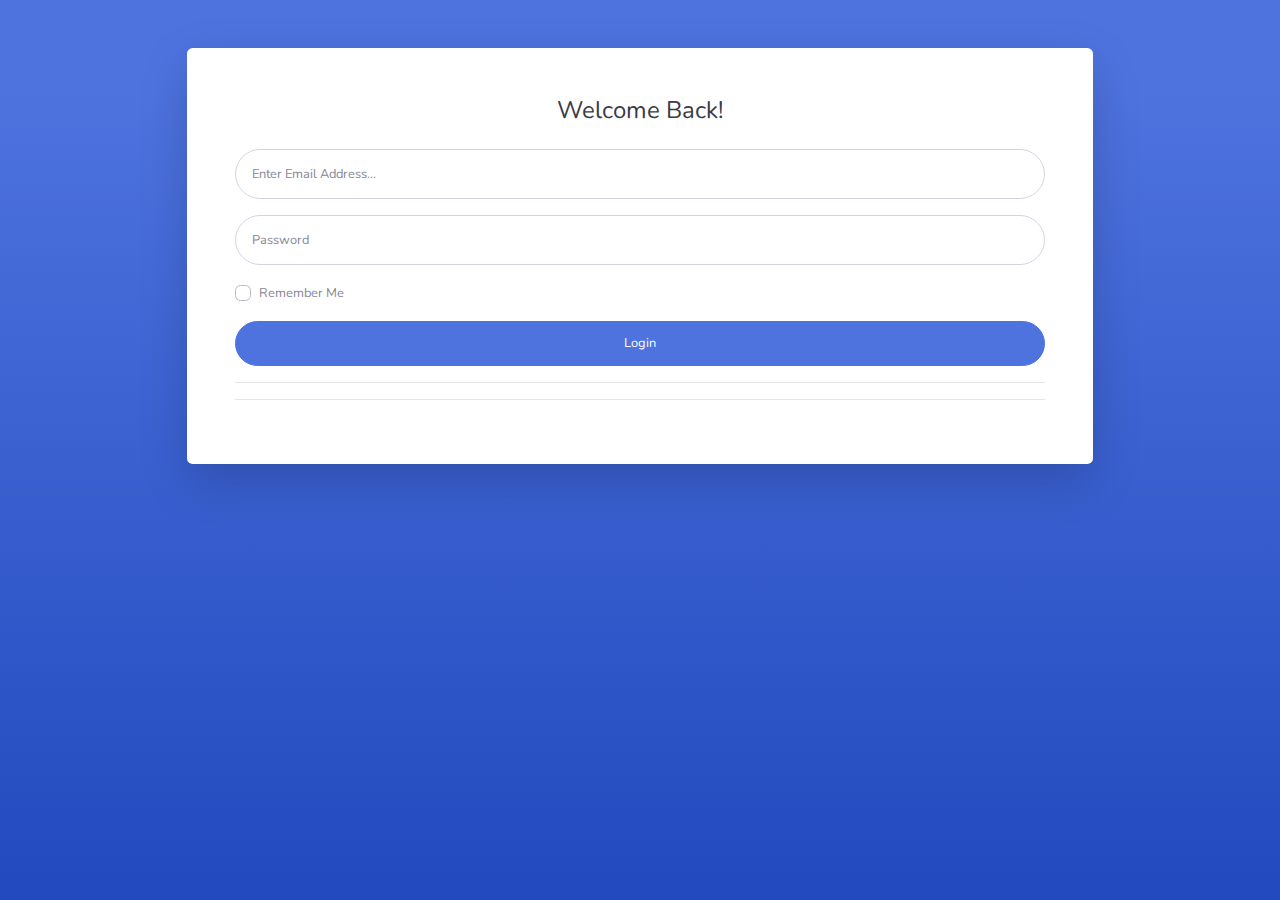
<file: login.html>
<!DOCTYPE html>
<html lang="en">

<head>

    <meta charset="utf-8">
    <meta http-equiv="X-UA-Compatible" content="IE=edge">
    <meta name="viewport" content="width=device-width, initial-scale=1, shrink-to-fit=no">
    <meta name="description" content="">
    <meta name="author" content="">

    <title>SB Admin 2 - Login</title>

    <!-- Custom fonts for this template-->
    <link href="vendor/fontawesome-free/css/all.min.css" rel="stylesheet" type="text/css">
    <link
            href="https://fonts.googleapis.com/css?family=Nunito:200,200i,300,300i,400,400i,600,600i,700,700i,800,800i,900,900i"
            rel="stylesheet">

    <!-- Custom styles for this template-->
    <link href="css/sb-admin-2.min.css" rel="stylesheet">

</head>

<body class="bg-gradient-primary">

<div class="container">

    <!-- Outer Row -->
    <div class="row justify-content-center">

        <div class="col-xl-10 col-lg-12 col-md-9">

            <div class="card o-hidden border-0 shadow-lg my-5">
                <div class="card-body p-0">
                    <!-- Nested Row within Card Body -->
                    <div class="row">
                        <div class="col-lg-12">
                            <div class="p-5">
                                <div class="text-center">
                                    <h1 class="h4 text-gray-900 mb-4">Welcome Back!</h1>
                                </div>
                                <form class="user"  onsubmit="return validateForm()">
                                    <div class="form-group">
                                        <input type="text" class="form-control form-control-user"
                                               id="exampleInputEmail" aria-describedby="emailHelp"
                                               placeholder="Enter Email Address...">
                                    </div>
                                    <div class="form-group">
                                        <input type="password" class="form-control form-control-user"
                                               id="exampleInputPassword" placeholder="Password">
                                    </div>
                                    <div class="form-group">
                                        <div class="custom-control custom-checkbox small">
                                            <input type="checkbox" class="custom-control-input" id="customCheck">
                                            <label class="custom-control-label" for="customCheck">Remember
                                                Me</label>
                                        </div>
                                    </div>
                                    <p id="errorText" style="color: red;"></p>

                                    <button type="submit"  class="btn btn-primary btn-user btn-block">
                                        Login
                                    </button>
                                    <hr>
                                </form>
                                <hr>
                            </div>
                        </div>
                    </div>
                </div>
            </div>

        </div>

    </div>

</div>

<!-- Bootstrap core JavaScript-->
<script src="vendor/jquery/jquery.min.js"></script>
<script src="vendor/bootstrap/js/bootstrap.bundle.min.js"></script>

<!-- Core plugin JavaScript-->
<script src="vendor/jquery-easing/jquery.easing.min.js"></script>

<!-- Custom scripts for all pages-->
<script src="js/sb-admin-2.min.js"></script>

<script>

    function validateForm() {
        // Get the values of the email and password fields
        const email = document.getElementById("exampleInputEmail").value;
        const password = document.getElementById("exampleInputPassword").value;

        // Check if the username and password are valid
        if (email === "nadeen" && password === "nadeen123") {
            // Redirect to index.html if valid
            window.location.href = "index.html";
            return false; // Prevent the form from submitting
        } else {
            // Display an error message if invalid
            document.getElementById("errorText").textContent = "Username or password is not valid.";
            return false; // Prevent the form from submitting
        }
    }
</script>
</body>

</html>
</file>
